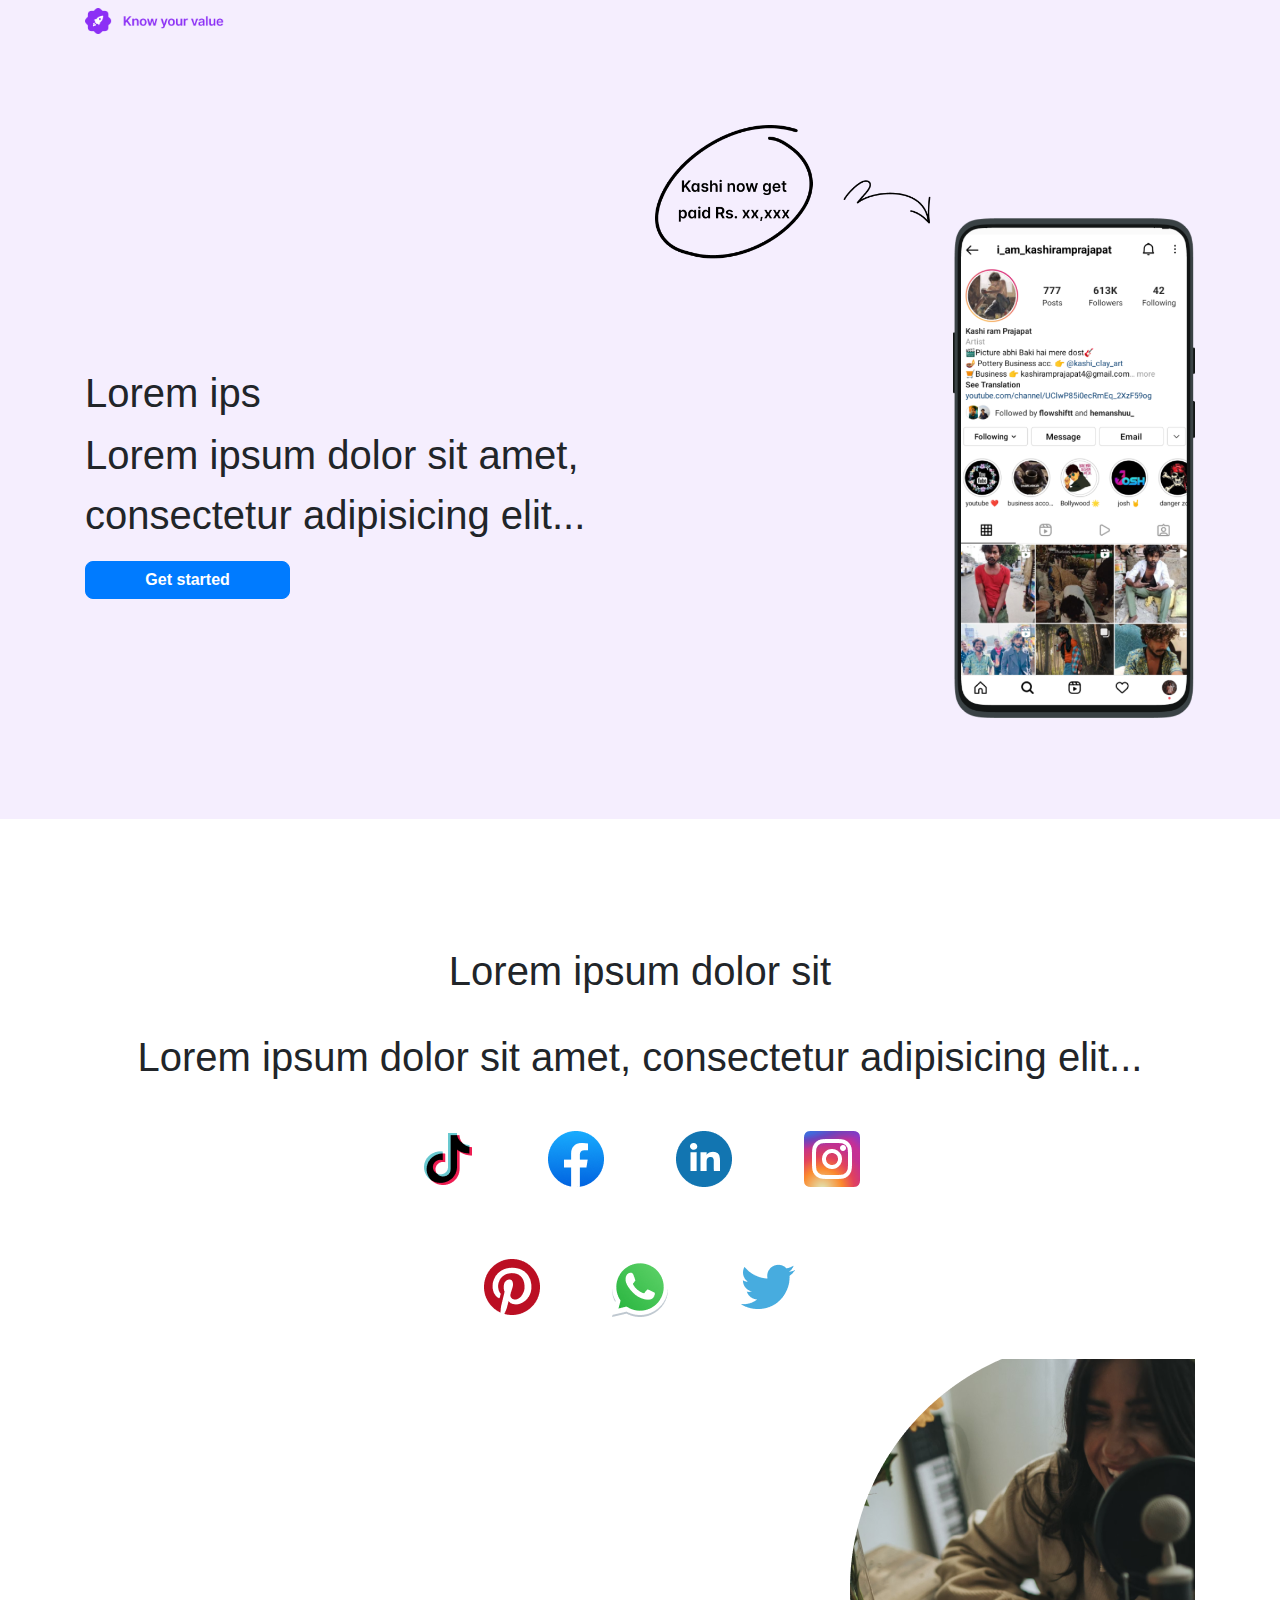
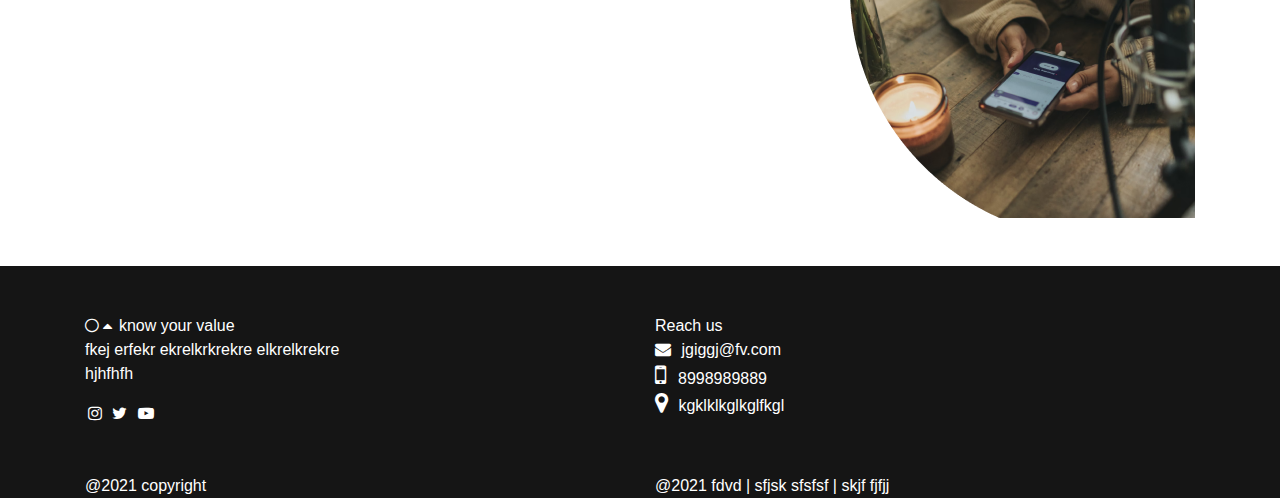
<file: index.html>
<!DOCTYPE html>
<html>
<head>
<meta name="viewport" content="width=device-width, initial-scale=1.0">
 <link rel="stylesheet" href="https://maxcdn.bootstrapcdn.com/bootstrap/4.5.2/css/bootstrap.min.css">
  <script src="https://ajax.googleapis.com/ajax/libs/jquery/3.5.1/jquery.min.js"></script>
  <script src="https://cdnjs.cloudflare.com/ajax/libs/popper.js/1.16.0/umd/popper.min.js"></script>
   <script src="https://maxcdn.bootstrapcdn.com/bootstrap/4.5.2/js/bootstrap.min.js"></script>
   <link rel="stylesheet" type="text/css" href="style.css">
   <link rel="icon" type="image/x-icon" href="https://images.ctfassets.net/hrltx12pl8hq/61DiwECVps74bWazF88Cy9/2cc9411d050b8ca50530cf97b3e51c96/Image_Cover.jpg?fit=fill&w=480&h=270">
   <link rel="stylesheet" href="https://cdnjs.cloudflare.com/ajax/libs/font-awesome/4.7.0/css/font-awesome.min.css">
   <meta name="viewport" content="width=device-width, initial-scale=1.0">
 
</head>
<body>
	
	 <div id="topright">
    <div class="container" style="height: 125px;">
       <img style="width: 139px;margin-top: 7.5px;" src="images/knowyourvalue_logo.png">
    </div>
    <div class="container">
      <div class="row">
         <div class="col-sm-6">
          <div id="sqr" style="margin-top: 243.5px;">
            <h1> Lorem ips </h1>
            <p>Lorem ipsum dolor sit amet, consectetur adipisicing elit...</p>
              <a href="form.html"><button style="border-radius: 11px;width: 38% ! important;" type="button" class="btn btn-primary">Get started</button></a>
            </div>
                </div>
           <div class="col-sm-6">
            <img id="sqrimg" style="width: 100%;height: 100%;" src="images/hero_section_image.png">   
         </div>
      </div>
     </div>
     <div style="height: 101.61px">
     </div>
   </div>


<div id="second">
  <div class="container">
   <h1> Lorem ipsum dolor sit </h1><br>
       <p>Lorem ipsum dolor sit amet, consectetur adipisicing elit...</p><br>
     <img id="phnimg" style="" src="images/scic.png">
</div>
 </div>

  <div  style="display: flex;justify-content: flex-end;" class="container">
 
       <img style="margin-top: 40px;" class="baner" src="images/bottom_banner_image2.png">
     </div>
     <div><br><br>
     </div>


    <div style="background:#151515;color: white;">
<br>
<br>
    <div style="" class="container">
      
      <div class="row">
         <div class="col-sm-6">
          <span>
            <i class="fa fa-circle-thin" aria-hidden="true"></i>
            <i class="fa fa-caret-up " aria-hidden="true"></i>
          <span style="margin-left: 2px;">know your value</span></span><br>
          <p class="fp">fkej erfekr ekrelkrkrekre elkrelkrekre<br>hjhfhfh</p>
          <span>
            <i id="ic" class="fa fa-instagram" aria-hidden="true"></i> 
            <i id="ic" class="fa fa-twitter" aria-hidden="true"></i>
             <i id="ic" class="fa fa-youtube-play" aria-hidden="true"></i>
           </span>
        </div>

         <div class="col-sm-6"><span>Reach us</span><br>
          <span><i class="fa fa-envelope" aria-hidden="true"></i> <span style="margin-left: 6px;">jgiggj@fv.com</span></span><br>
          <span><i style="font-size: 26px;" class="fa fa-mobile" aria-hidden="true"></i><span style="margin-left: 12px;">8998989889</span></span><br>
          <span><i style="font-size: 23px;" class="fa fa-map-marker" aria-hidden="true"></i> <span style="margin-left: 6px;">kgklklkglkglfkgl</span></span>
        
        </div>
      </div><br><br>

       <div class="row">
        <div class="col-sm-6">
          <span>@2021 copyright</span>
        </div>
         <div class="col-sm-6">
            <span>@2021 fdvd | sfjsk sfsfsf | skjf fjfjj</span>
        </div>
    </div>

    </div>


   </div>  
      

      <div class="modal fade" id="myModal">
    <div class="modal-dialog modal-lg">
      <div class="modal-content">
      
        <!-- Modal Header -->
        <div class="modal-header">
          <h4 class="modal-title">Know your value</h4>
          <button type="button" class="close" data-dismiss="modal">&times;</button>
        </div>
        
        <!-- Modal body -->
        <div class="modal-body"><br>
          <span id="first">
         <div class="progress">
    <div class="progress-bar bg-danger progress-bar-striped" style="width:20%">20%</div>
  </div><br>
  <h4>let us know your content</h4>
  <form>
    
  <p>1. ize the browser window. When the width of this document is 600 pi ?</p>

  <input required="required" type="text" name="">

   <button onclick="first()" class="btn-secondary">Next</button>
</form>
</span>

 <span id="sec" style="display: none;" >
         <div class="progress">
    <div class="progress-bar bg-danger progress-bar-striped" style="width:40%">40%</div>
  </div><br>
  <h4>let us know your content</h4>
  <form>
    
  <p>2. ize the browser window. When the width of this document is 600 pi ?</p>

  <input required="required" type="text" name="">

   <button onclick="second()" class="btn-secondary">Next</button>
</form>
</span>

 

        </div>
        
        <!-- Modal footer -->
        <div class="modal-footer">
          <button type="button" class="btn btn-secondary" data-dismiss="modal">Close</button>
        </div>
        
      </div>
    </div>
  </div>
  
</div>



</body>
</html>
</file>
<file: style.css>
#topright
{
	background: #9D55F71A;

}

#ic
{
	margin: 3px;
}

#second

{
	display: flex;
	justify-content: center;
	text-align: center;
	margin-top: 128px;
}

body,html
{
	overflow-x: hidden;
}


input
{
    border-top: none;
    border-left: none;
    border-right: none;
    width: 100%;
    outline: none;
}

::placeholder {

	font-size: 24px;
	font-weight: 400;
	line-height: 29.05px;
}

.imclass
{
	margin: 0 auto;
    width: fit-content;
    display: flex;
}

button
{
	width: 15%;
    border-radius: 8px ! important;
    font-weight: 600 ! important;
}

.progress
{
	font-weight: bold;
	height: 26px;
}

h4
{
	font-size: 42px;
}

p

{
	font-size: 40px;
}

.fp
{
	font-size: unset;
}

#imgc
 
 {
 	text-align: center;
    position: relative;
    display: flex;
    justify-content: center;
    bottom: 235px;
 }

 .form-check-input
 {
 	width: unset;
 }

 .form-check-label
  {
  	font-size: 15px;
    font-weight: 500;
  }
@media only screen and (max-width: 600px) {

	.baner
	{
		width: 100% !important;
	}
  
   #phnimg
   {
   	width: 100%;
   }

   #sqr
   {
   	 margin-top: 0px ! important;
   }

   #sqrimg
   {
   	margin-top: 25px ! important;
   }

   button
   {
   	width: 23% ! important;
   }

   input
   {
   	width: 100%;
   }

   p
   {
    font-size:25px;
   }

   #imgc
   {
   	 bottom: 89px ! important;
   
   }

   .pc
   {
margin-top: -30px ! important;
    font-size: 14px ! important;
    font-weight: 500 ! important;
   }

   .pc1
   {
   	font-size: 21px ! important;
   }
}

@media only screen and (max-width: 1024px) {

	#imgc
	{
		bottom: 202px;
	}

	}


@media only screen and (max-width: 768px) {

	#imgc
	{
		bottom: 154px;
	}

	}	


@media only screen and (max-width: 379px) {

	#imgc
	{
		bottom: 77px ! important;
	
	}

	.pc
   {
        font-size: 12px ! important;
 }

 .pc1
   {
        font-size: 17px ! important;
 }
	}		


@media only screen and (max-width: 360px) {

	.pc
   {
        font-size: 10px ! important;
 }

 .pc1
   {
        font-size: 14px ! important;
 }

	#imgc
	{
		bottom: 65px ! important;

	}

	}
</file>
